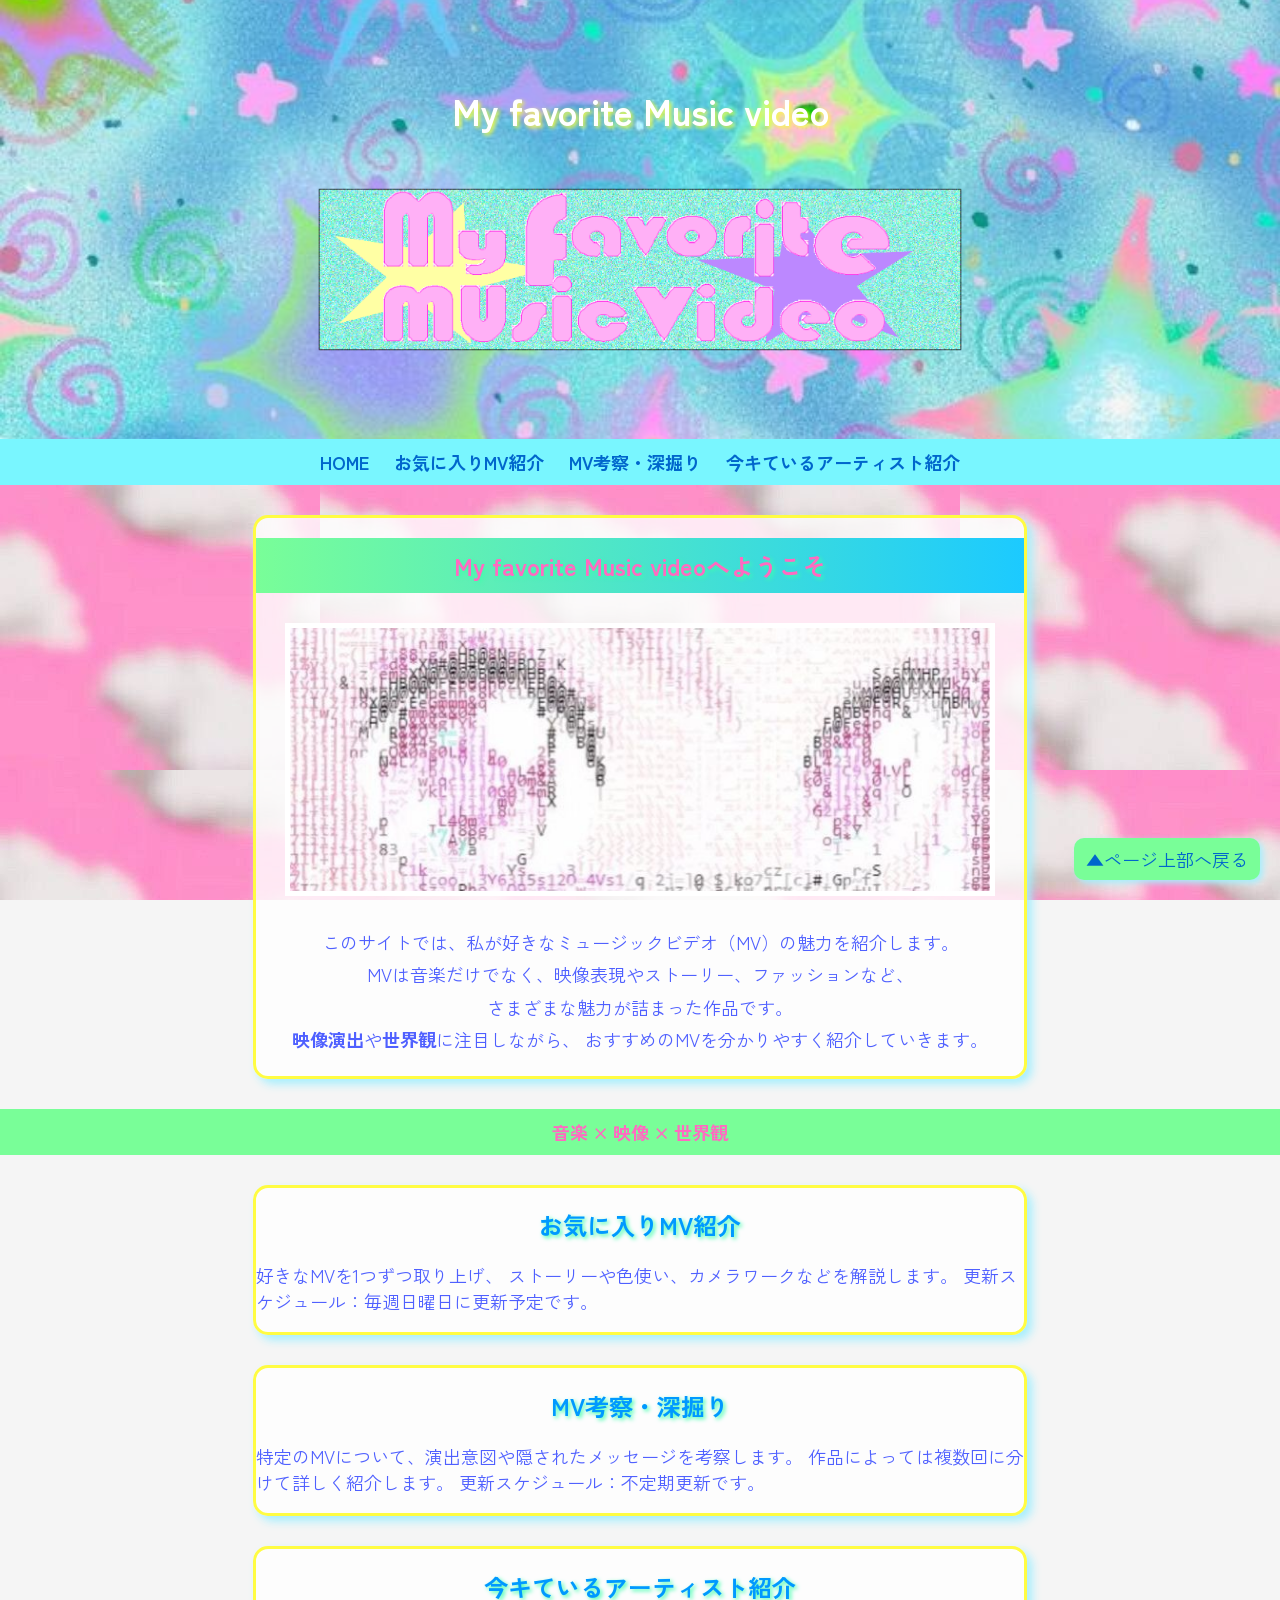
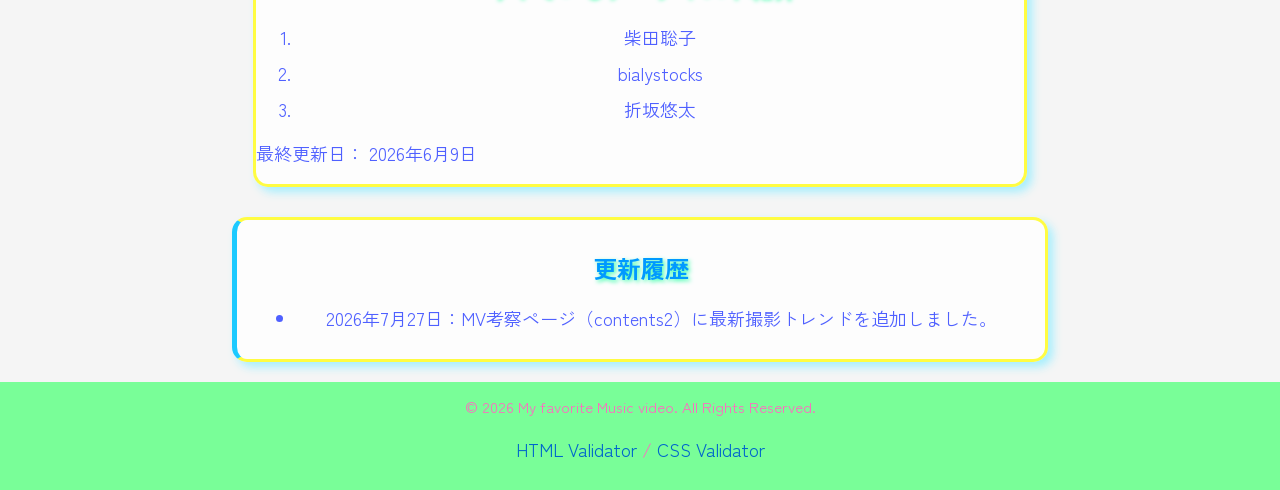
<file: index.html>
<!DOCTYPE html>
<html lang="ja">
<head>
    <meta charset="UTF-8">
    <meta name="description" content="お気に入りのMVを紹介するサイトです。">
    <meta name="viewport" content="width=device-width, initial-scale=1">
    <title>My favorite Music video：トップページ</title>
    <link rel="preconnect" href="https://fonts.googleapis.com">
    <link rel="preconnect" href="https://fonts.gstatic.com" crossorigin="anonymous">
    <link href="https://fonts.googleapis.com/css2?family=Zen+Kaku+Gothic+New&amp;display=swap" rel="stylesheet">
    <link rel="stylesheet" href="css/mystyle.css">

</head>

<body>

<header>
    <h1>My favorite Music video</h1>
    <img src="image/logo.png"
    id="pagetop"
     class="logo"
     width="700"
    height="300"
     alt="My favorite Music video ロゴ画像">
</header>

<nav>
    <a href="index.html">HOME</a>
    <a href="contents1.html">お気に入りMV紹介</a>
    <a href="contents2.html">MV考察・深掘り</a>
    <a href="contents3.html">今キているアーティスト紹介</a>
</nav>

<main>
    <section class="welcome-section">
        <h2 class="subhead">My favorite Music videoへようこそ</h2>
        <img src="image/main.jpeg"
        class="mainimage"
         width="700"
         height="200"
         alt="MVをイメージしたメイン画像">
    
    <p class="welcome-text">
        このサイトでは、私が好きなミュージックビデオ（MV）の魅力を紹介します。<br>
        MVは音楽だけでなく、映像表現やストーリー、ファッションなど、<br>
        さまざまな魅力が詰まった作品です。<br>
        <strong>映像演出</strong>や<strong>世界観</strong>に注目しながら、
        おすすめのMVを分かりやすく紹介していきます。
    </p>
    </section>
</main>
    <div class="box">
        <span><strong>音楽 × 映像 × 世界観</strong></span>
    </div>

    <section>
        <h2>お気に入りMV紹介</h2>

        <p>
            好きなMVを1つずつ取り上げ、
            ストーリーや色使い、カメラワークなどを解説します。
            更新スケジュール：毎週日曜日に更新予定です。
        </p>
    </section>

    <section>
        <h2>MV考察・深掘り</h2>

        <p>
            特定のMVについて、演出意図や隠されたメッセージを考察します。
            作品によっては複数回に分けて詳しく紹介します。
            更新スケジュール：不定期更新です。
        </p>
    </section>

    <section>
        <h2>今キているアーティスト紹介</h2>
        <ol>
            <li>柴田聡子</li>
            <li>bialystocks</li>
            <li>折坂悠太</li>
        </ol>

        <p>
            最終更新日：
            <time datetime="2026-06-09">2026年6月9日</time>
        </p>
        <p><a href="#pagetop" class="topback">▲ページ上部へ戻る</a></p>
    </section>
    <section class="update">
  <h2>更新履歴</h2>
  <ul>
    <li><time datetime="2026-07-27">2026年7月27日</time>：MV考察ページ（contents2）に最新撮影トレンドを追加しました。
    </li>
  </ul>
</section>

<footer>
    <small>
        &copy; 2026 My favorite Music video. All Rights Reserved.
    </small>
    <p>
    <a href="https://validator.w3.org/">HTML Validator</a> /
    <a href="https://jigsaw.w3.org/css-validator/">CSS Validator</a>
    </p>
</footer>

</body>
</html>
</file>
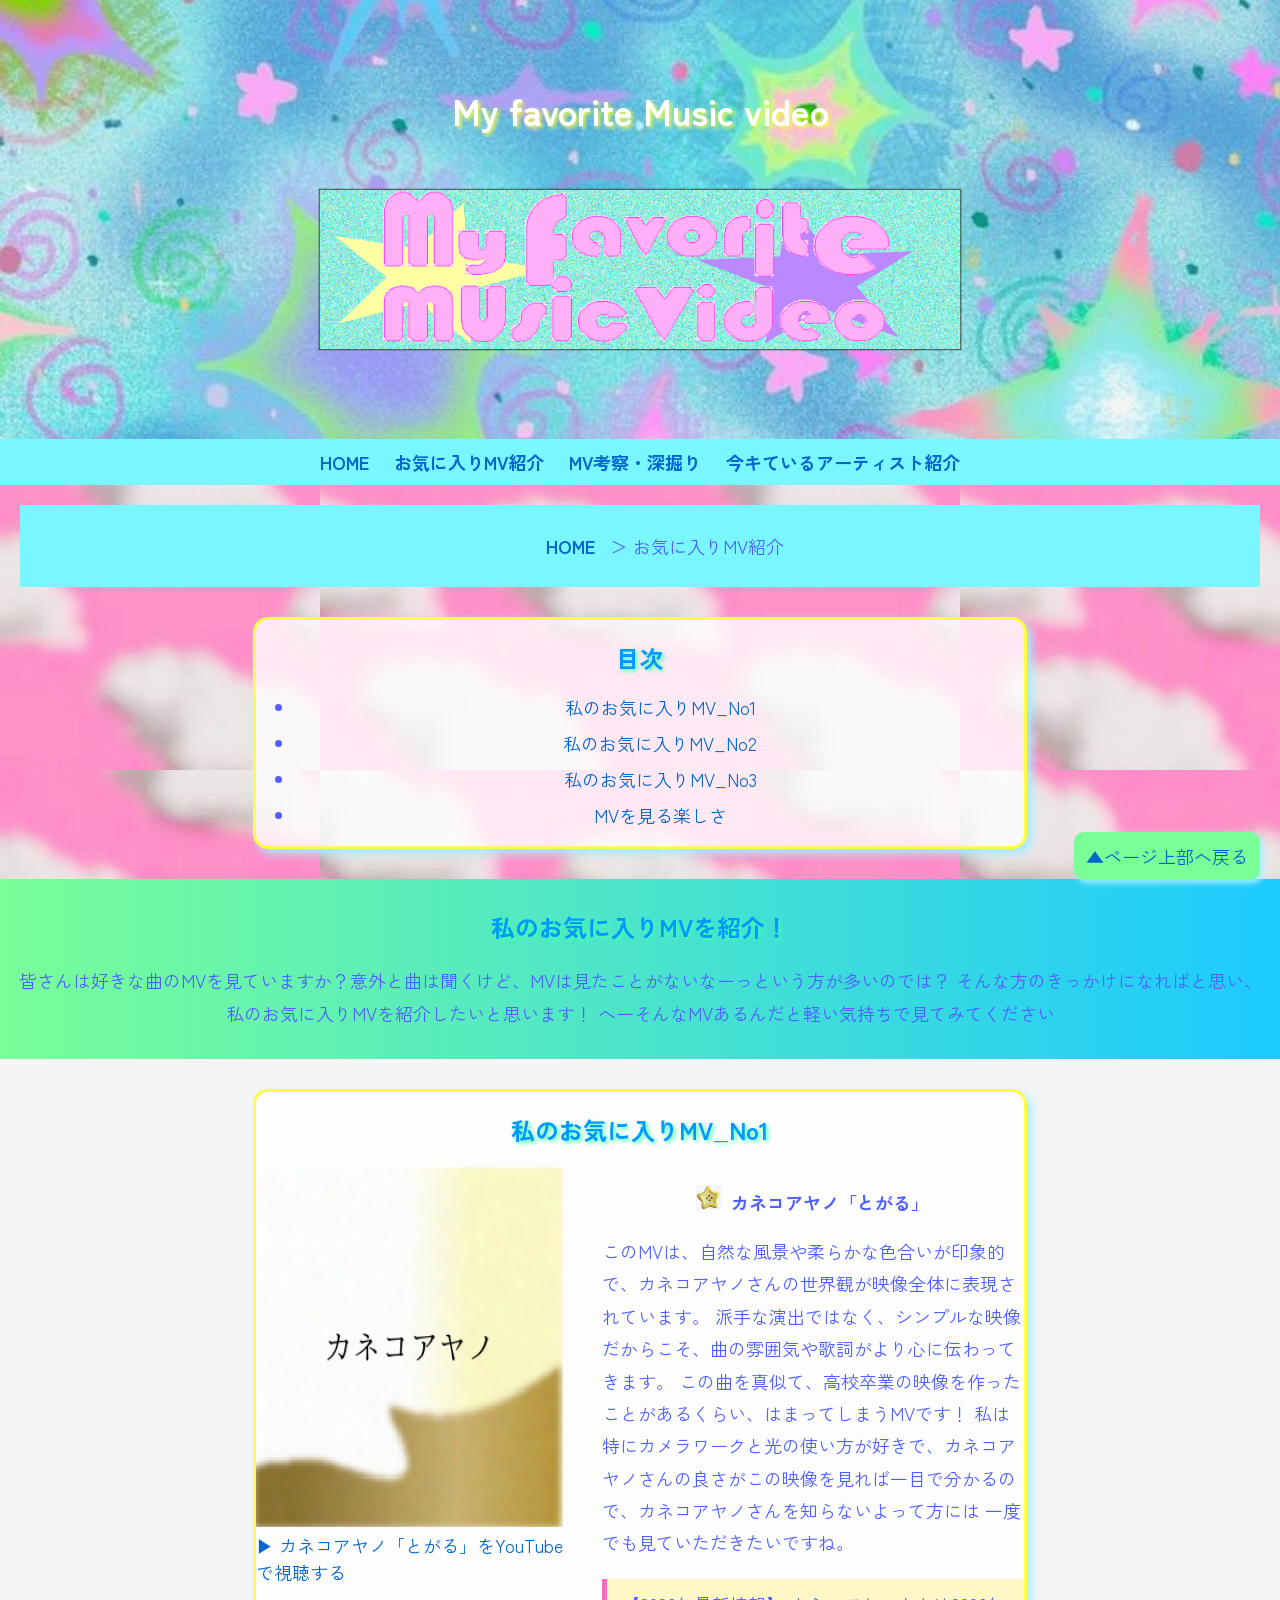
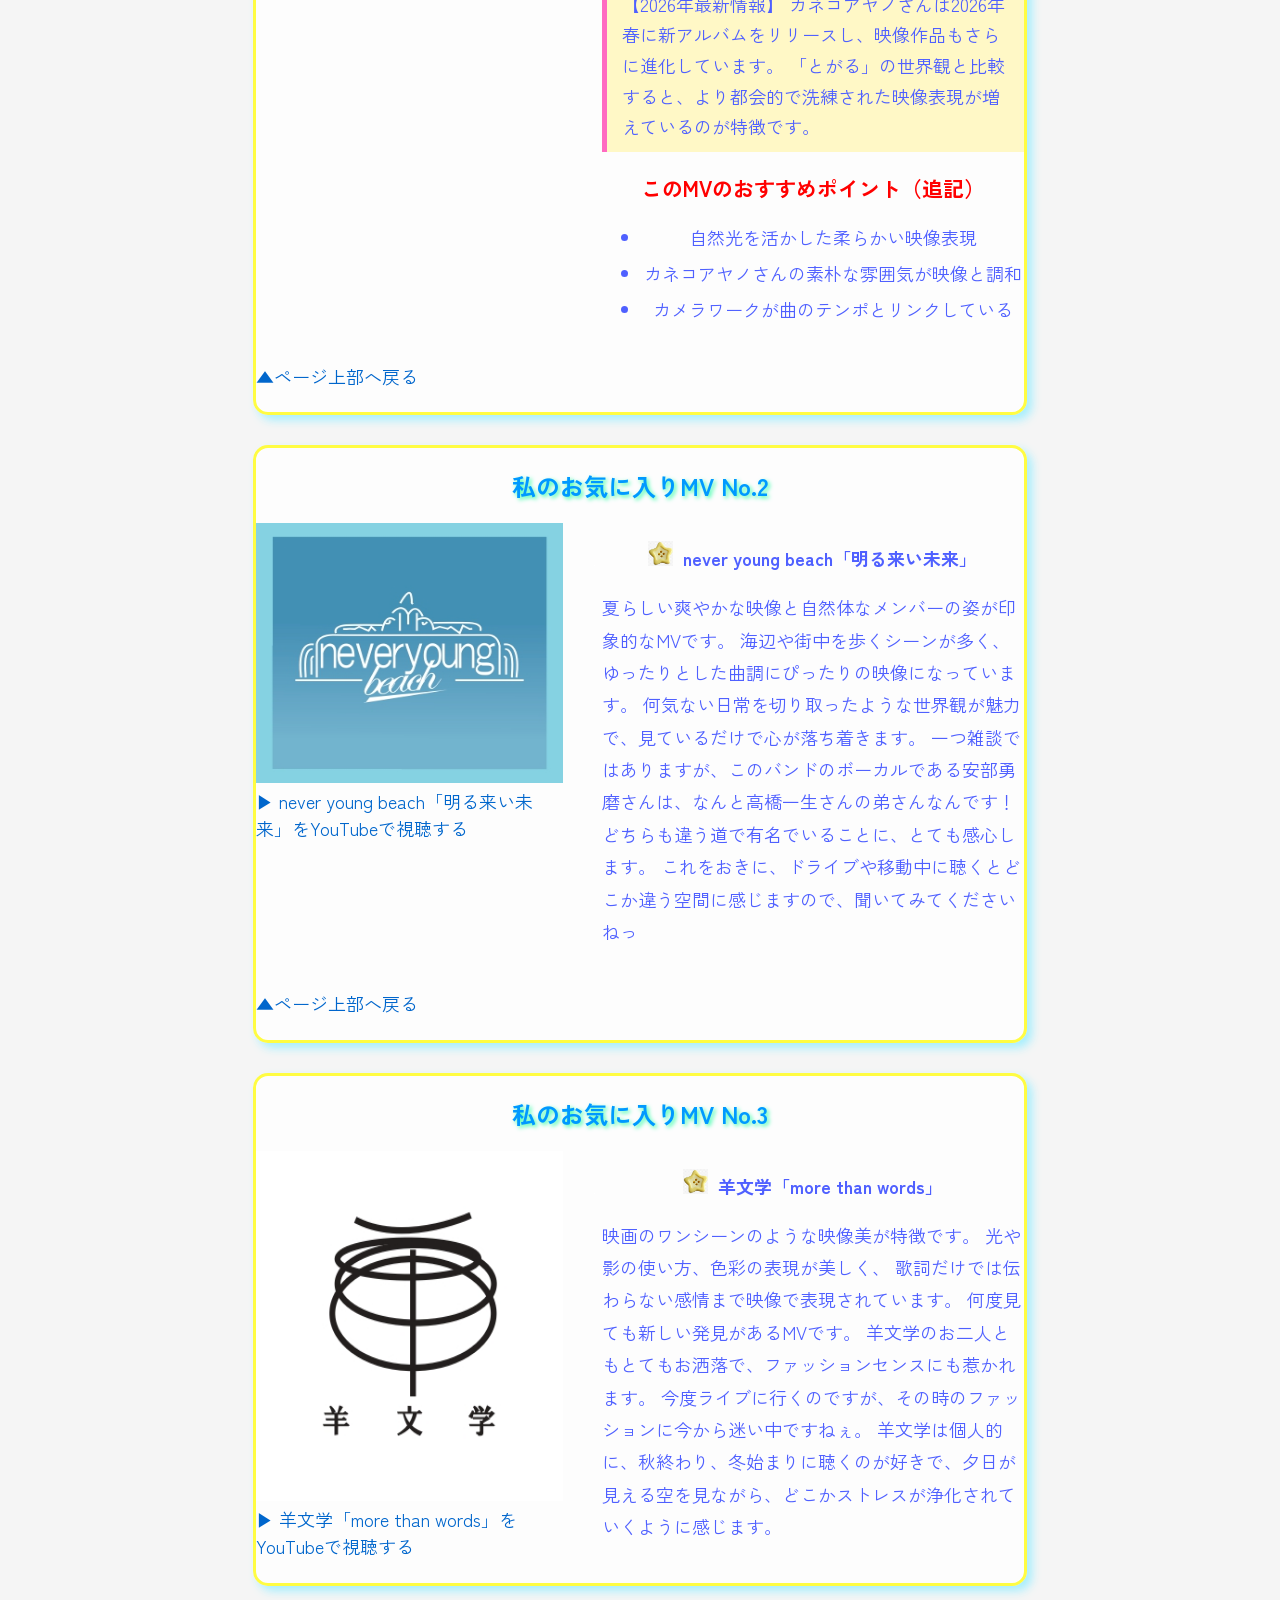
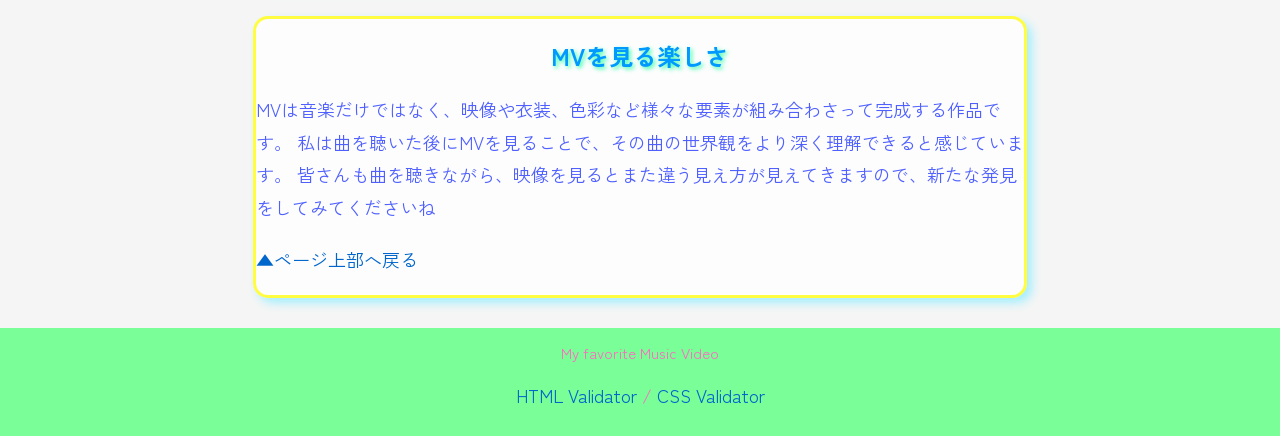
<file: contents1.html>
<!DOCTYPE html>
<html lang="ja">
<head>
    <meta charset="UTF-8">
    <meta name="description" content="お気に入りのMVを紹介するサイトです。">
    <meta name="viewport" content="width=device-width, initial-scale=1">   
    <title>お気に入りMV紹介</title>
    <link rel="preconnect" href="https://fonts.googleapis.com">
    <link rel="preconnect" href="https://fonts.gstatic.com" crossorigin="anonymous">
    <link href="https://fonts.googleapis.com/css2?family=Zen+Kaku+Gothic+New&amp;display=swap" rel="stylesheet">
    <link rel="stylesheet" href="css/mystyle.css">

</head>

<body>

<header>
    <h1>My favorite Music video</h1>
    <img src="image/logo.png"
    id="pagetop"
    class="logo"
    width="700"
    height="200"
    alt="My favorite Music video ロゴ画像">
</header>

<nav>
    <a href="index.html">HOME</a>
    <a href="contents1.html">お気に入りMV紹介</a>
    <a href="contents2.html">MV考察・深掘り</a>
    <a href="contents3.html">今キているアーティスト紹介</a>
</nav>

<nav class="breadcrumb">
<ul>
<li><a href="index.html">HOME</a></li>
<li>＞</li>
<li>お気に入りMV紹介</li>
</ul>
</nav>

<main>
         <section>
        <h2>目次</h2>
        <ul>
            <li><a href="#point1">私のお気に入りMV_No1</a></li>
            <li><a href="#point2">私のお気に入りMV_No2</a></li>
            <li><a href="#point3">私のお気に入りMV_No3</a></li>
            <li><a href="#point4">MVを見る楽しさ</a></li>
        </ul>
        </section>
        <div class="gradient">
            <h2>私のお気に入りMVを紹介！</h2>
            <p> 
            皆さんは好きな曲のMVを見ていますか？意外と曲は聞くけど、MVは見たことがないなーっという方が多いのでは？
            そんな方のきっかけになればと思い、私のお気に入りMVを紹介したいと思います！
            へーそんなMVあるんだと軽い気持ちで見てみてください</P>
        </div>
    <section>
        <h2 id="point1">私のお気に入りMV_No1</h2>
        <div class="left">
            <a href="https://youtu.be/W8wzHOVnU3E" target="_blank">
            <img src="image/kaneko.jpg" 
            width="600"
            height="360"
            alt="カネコアヤノ とがる">
            ▶ カネコアヤノ「とがる」をYouTubeで視聴する
            </a>
        </div>
        <div class="right">
        <ul class="music">
            <li><strong>カネコアヤノ「とがる」</strong></li>
        </ul>
        <p>
            このMVは、自然な風景や柔らかな色合いが印象的で、カネコアヤノさんの世界観が映像全体に表現されています。
            派手な演出ではなく、シンプルな映像だからこそ、曲の雰囲気や歌詞がより心に伝わってきます。
            この曲を真似て、高校卒業の映像を作ったことがあるくらい、はまってしまうMVです！ 
            私は特にカメラワークと光の使い方が好きで、カネコアヤノさんの良さがこの映像を見れば一目で分かるので、カネコアヤノさんを知らないよって方には
            一度でも見ていただきたいですね。
        </p>
         <p class="newinfo">
            【2026年最新情報】  
            カネコアヤノさんは2026年春に新アルバムをリリースし、映像作品もさらに進化しています。  
            「とがる」の世界観と比較すると、より都会的で洗練された映像表現が増えているのが特徴です。
        </p>
        <h3>このMVのおすすめポイント（追記）</h3>
        <ul>
        <li>自然光を活かした柔らかい映像表現</li>
        <li>カネコアヤノさんの素朴な雰囲気が映像と調和</li>
        <li>カメラワークが曲のテンポとリンクしている</li>
        </ul>

        </div>
        <div class="clear"></div>
        <p><a href="#pagetop">▲ページ上部へ戻る</a></p>
    </section>

    <section>
        <h2 id="point2">私のお気に入りMV No.2</h2>
        <div class="left">
            <a href="https://youtu.be/PL9-6rClgXs&amp;list=RDPL9-6rClgXs&amp;start_radio=1" target="_blank">
            <img src="image/never_page-0001.jpg"
            width="500"
            height="260"
            alt="never young beach">
            ▶ never young beach「明る来い未来」をYouTubeで視聴する
            </a>
        </div>
        <div class="right">
        <ul class="music">
            <li><strong>never young beach「明る来い未来」</strong></li>
        </ul>
        <p>
            夏らしい爽やかな映像と自然体なメンバーの姿が印象的なMVです。
            海辺や街中を歩くシーンが多く、ゆったりとした曲調にぴったりの映像になっています。
            何気ない日常を切り取ったような世界観が魅力で、見ているだけで心が落ち着きます。
            一つ雑談ではありますが、このバンドのボーカルである安部勇磨さんは、なんと高橋一生さんの弟さんなんです！
            どちらも違う道で有名でいることに、とても感心します。
            これをおきに、ドライブや移動中に聴くとどこか違う空間に感じますので、聞いてみてくださいねっ
        </p>
    </div>
    <div class="clear"></div>
    <p><a href="#pagetop">▲ページ上部へ戻る</a></p>
    </section>
    <section>
        <h2 id="point3">私のお気に入りMV No.3</h2>
        <div class="left">
            <a href="https://youtu.be/kGY6N9DL4Jw&amp;list=RDkGY6N9DL4Jw&amp;start_radio=1" target="_blank">
            <img src="image/hituzi_page-0001.jpg"
            width="500"
            height="350"
            alt="羊文学">
            ▶ 羊文学「more than words」をYouTubeで視聴する
            </a>
        </div>
        <div class="right">
        <ul class="music">
            <li><strong>羊文学「more than words」</strong></li>
        </ul>
         <p>
            映画のワンシーンのような映像美が特徴です。
            光や影の使い方、色彩の表現が美しく、
            歌詞だけでは伝わらない感情まで映像で表現されています。
            何度見ても新しい発見があるMVです。
            羊文学のお二人ともとてもお洒落で、ファッションセンスにも惹かれます。
            今度ライブに行くのですが、その時のファッションに今から迷い中ですねぇ。
            羊文学は個人的に、秋終わり、冬始まりに聴くのが好きで、夕日が見える空を見ながら、どこかストレスが浄化されていくように感じます。
        </p>
    </div>
    <div class="clear"></div>
    <p><a href="#pagetop" class="topback">▲ページ上部へ戻る</a></p>
    </section>
    <section>
        <h2 id="point4">MVを見る楽しさ</h2>
        <p>
            MVは音楽だけではなく、映像や衣装、色彩など様々な要素が組み合わさって完成する作品です。
            私は曲を聴いた後にMVを見ることで、その曲の世界観をより深く理解できると感じています。
            皆さんも曲を聴きながら、映像を見るとまた違う見え方が見えてきますので、新たな発見をしてみてくださいね
        </p>
        <p><a href="#pagetop">▲ページ上部へ戻る</a></p>
    </section>
</main>

<footer>
    <small>
        My favorite Music Video
    </small>
    <p>
    <a href="https://validator.w3.org/">HTML Validator</a> /
    <a href="https://jigsaw.w3.org/css-validator/">CSS Validator</a>
    </p>
</footer>

</body>
</html>
</file>
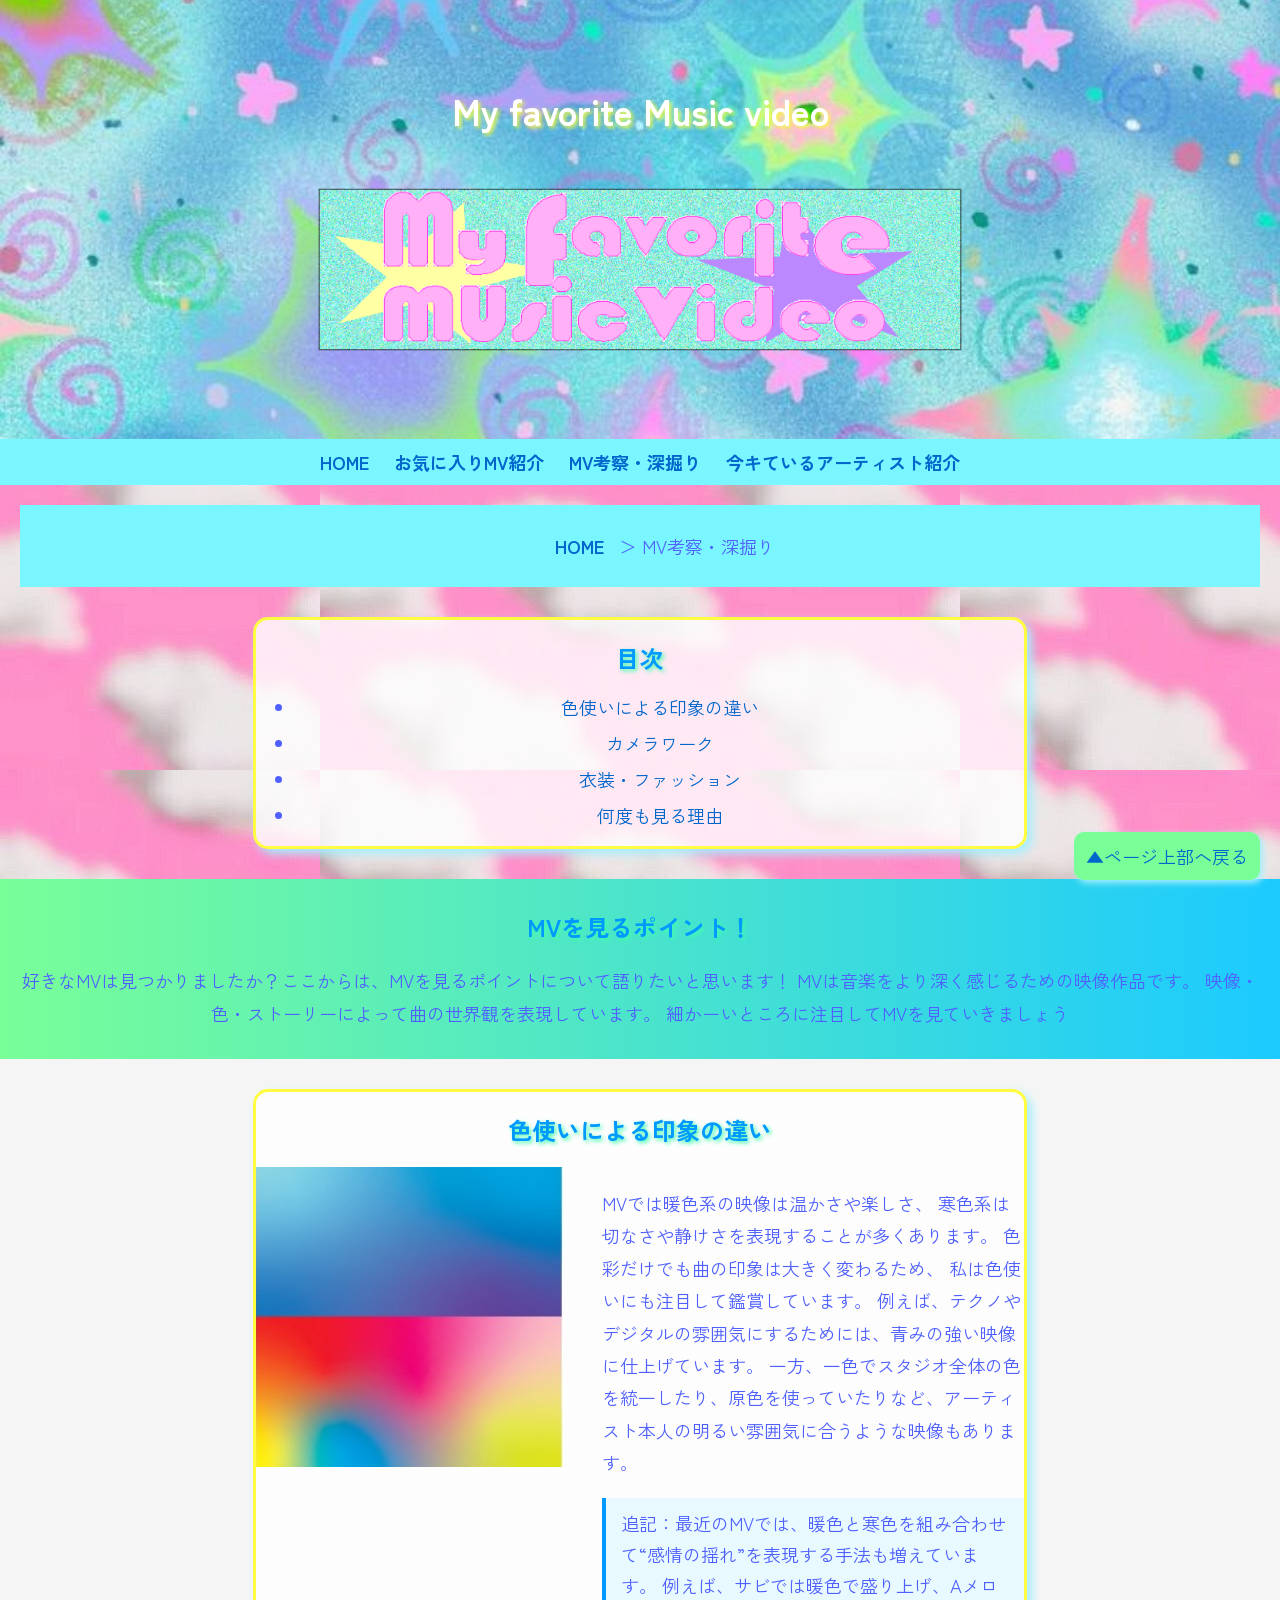
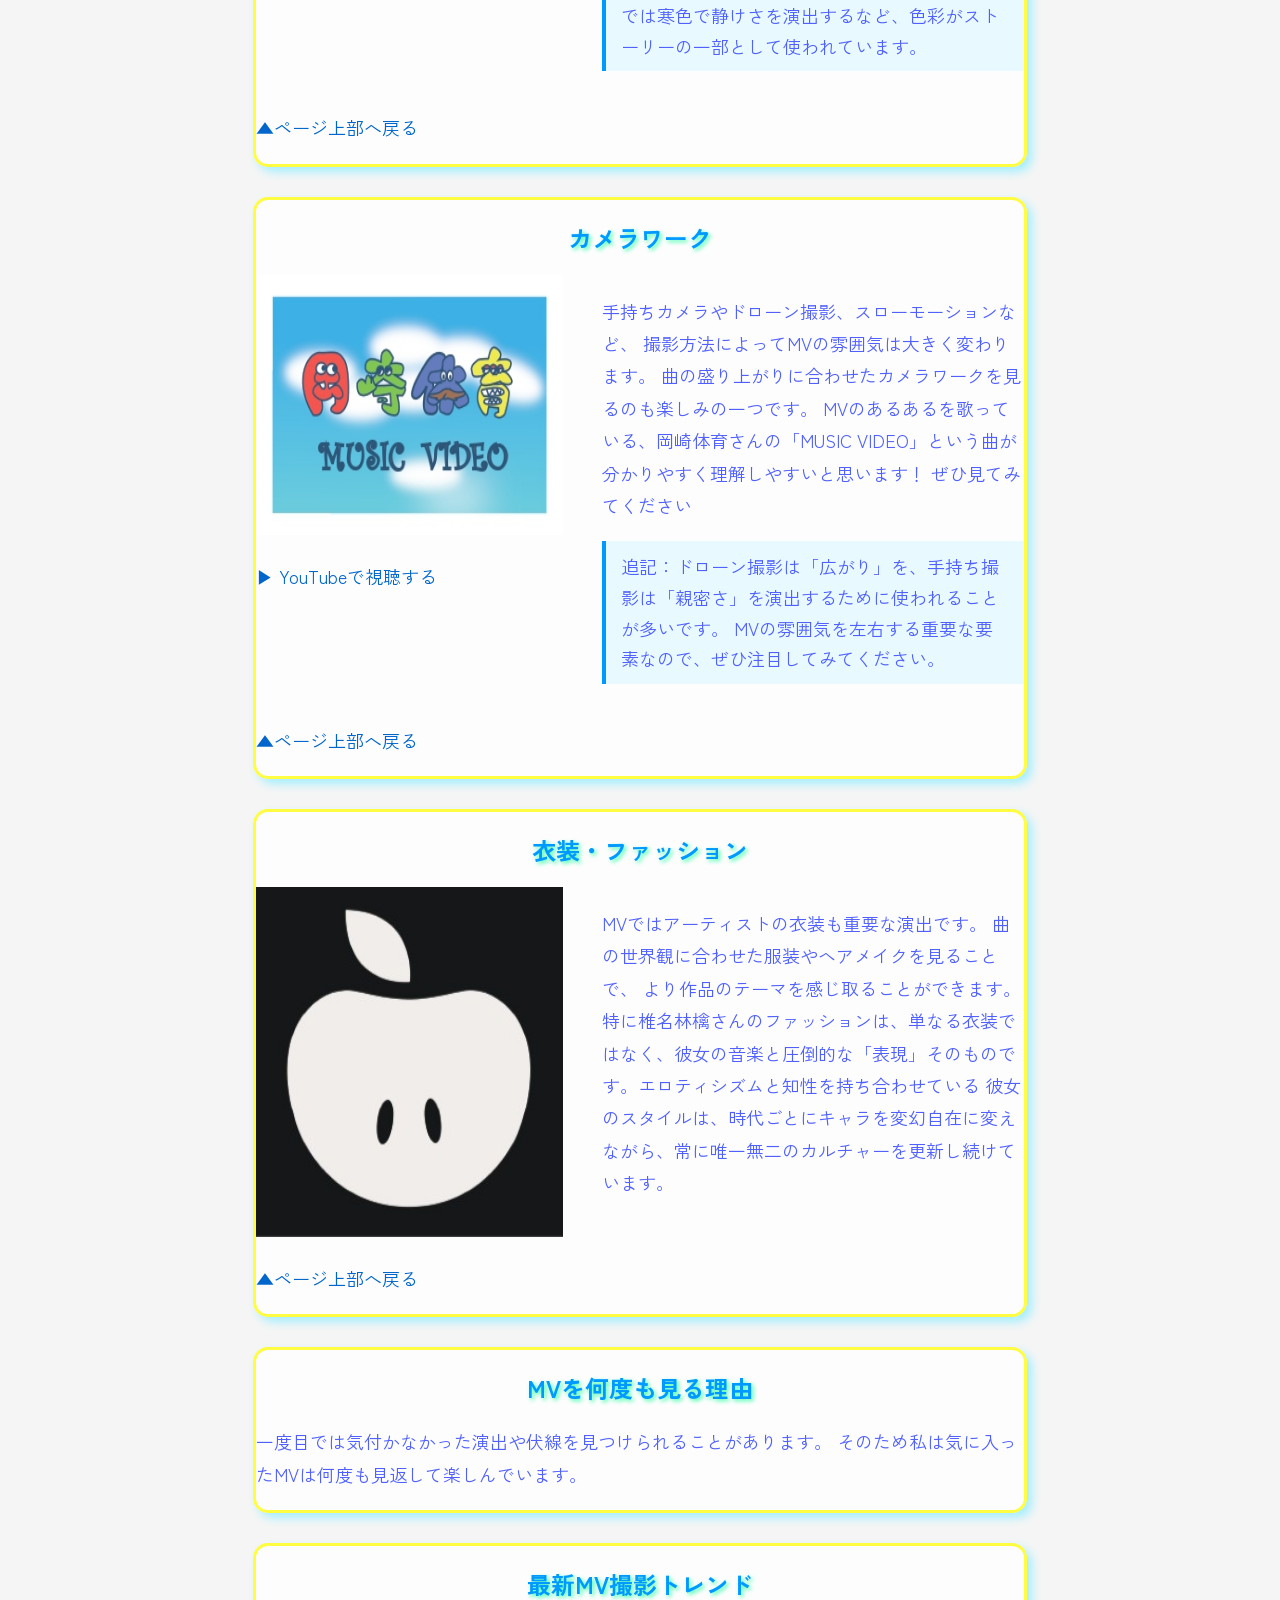
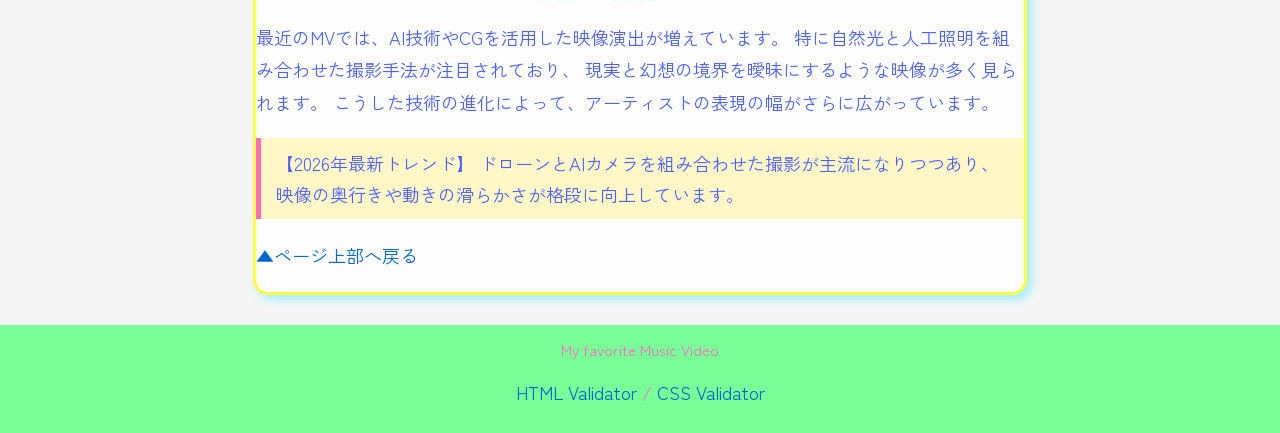
<file: contents2.html>
<!DOCTYPE html>
<html lang="ja">
<head>
    <meta charset="UTF-8">
    <meta name="description" content="お気に入りのMVを紹介するサイトです。">
    <meta name="viewport" content="width=device-width, initial-scale=1">
    <title>MV考察・深掘り</title>
    <link rel="preconnect" href="https://fonts.googleapis.com">
    <link rel="preconnect" href="https://fonts.gstatic.com" crossorigin="anonymous">
    <link href="https://fonts.googleapis.com/css2?family=Zen+Kaku+Gothic+New&amp;display=swap" rel="stylesheet">
    <link rel="stylesheet" href="css/mystyle.css">

</head>

<body>

<header>
    <h1>My favorite Music video</h1>
    <img src="image/logo.png"
    id="pagetop"
     class="logo"
     width="700"
    height="200"
     alt="My favorite Music video ロゴ画像">
</header>

<nav>
    <a href="index.html">HOME</a>
    <a href="contents1.html">お気に入りMV紹介</a>
    <a href="contents2.html">MV考察・深掘り</a>
    <a href="contents3.html">今キているアーティスト紹介</a>
</nav>

<nav class="breadcrumb">
<ul>
<li><a href="index.html">HOME</a></li>
<li>＞</li>
<li>MV考察・深掘り</li>
</ul>
</nav>

<main>
    <section>
        <h2>目次</h2>
        <ul>
            <li><a href="#point1">色使いによる印象の違い</a></li>
            <li><a href="#point2">カメラワーク</a></li>
            <li><a href="#point3">衣装・ファッション</a></li>
            <li><a href="#point4">何度も見る理由</a></li>
        </ul>
    </section>
        <div class="gradient">
            <h2>MVを見るポイント！</h2>
            <p>好きなMVは見つかりましたか？ここからは、MVを見るポイントについて語りたいと思います！
            MVは音楽をより深く感じるための映像作品です。
            映像・色・ストーリーによって曲の世界観を表現しています。
            細かーいところに注目してMVを見ていきましょう

        </p>
        </div>
    <section>
        <h2 id="point1">色使いによる印象の違い</h2>
        <div class="left">
            <img src="image/color.jpg" 
            width="400"
            height="300"
            alt="カラー">
        </div>  
        <div class="right">
        <p>
            MVでは暖色系の映像は温かさや楽しさ、
            寒色系は切なさや静けさを表現することが多くあります。
            色彩だけでも曲の印象は大きく変わるため、
            私は色使いにも注目して鑑賞しています。
            例えば、テクノやデジタルの雰囲気にするためには、青みの強い映像に仕上げています。
            一方、一色でスタジオ全体の色を統一したり、原色を使っていたりなど、アーティスト本人の明るい雰囲気に合うような映像もあります。
        </p>
        <p class="add">
             追記：最近のMVでは、暖色と寒色を組み合わせて“感情の揺れ”を表現する手法も増えています。  
             例えば、サビでは暖色で盛り上げ、Aメロでは寒色で静けさを演出するなど、色彩がストーリーの一部として使われています。
        </p>

        </div>
        <div class="clear"></div>
        
        <p><a href="#pagetop">▲ページ上部へ戻る</a></p>
    </section>
    <section>
        <h2 id="point2">カメラワーク</h2>
        <div class="left">
            <a href="https://youtu.be/fTwAz1JC4yI" target="_blank">
            <img src="image/okazaki_page-0001.jpg" 
            width="400"
            height="260"
            alt="岡崎体育">
            </a>
        <p>
         <a href="https://youtu.be/fTwAz1JC4yI" target="_blank">
            ▶ YouTubeで視聴する
        </a>
        </p>
        </div>
        <div class="right">
        <p>
            手持ちカメラやドローン撮影、スローモーションなど、
            撮影方法によってMVの雰囲気は大きく変わります。
            曲の盛り上がりに合わせたカメラワークを見るのも楽しみの一つです。
            MVのあるあるを歌っている、岡崎体育さんの「MUSIC VIDEO」という曲が分かりやすく理解しやすいと思います！
            ぜひ見てみてください
        </p>
        <p class="add">
            追記：ドローン撮影は「広がり」を、手持ち撮影は「親密さ」を演出するために使われることが多いです。  
            MVの雰囲気を左右する重要な要素なので、ぜひ注目してみてください。
        </p>

        </div>
        <div class="clear"></div>
        <p><a href="#pagetop">▲ページ上部へ戻る</a></p>
    </section>
    <section>
        <h2 id="point3">衣装・ファッション</h2>
        <div class="left">
            <img src="image/siina_page-0001.jpg"
            width="400"
            height="350"
            alt="ファッション">
        </div>
        <div class="right">
        <p>
            MVではアーティストの衣装も重要な演出です。
            曲の世界観に合わせた服装やヘアメイクを見ることで、
            より作品のテーマを感じ取ることができます。
            特に椎名林檎さんのファッションは、単なる衣装ではなく、彼女の音楽と圧倒的な「表現」そのものです。エロティシズムと知性を持ち合わせている
            彼女のスタイルは、時代ごとにキャラを変幻自在に変えながら、常に唯一無二のカルチャーを更新し続けています。
        </p>
        </div>
        <div class="clear"></div>
        <p><a href="#pagetop">▲ページ上部へ戻る</a></p>
    </section>
    <section>
        <h2 id="point4">MVを何度も見る理由</h2>
        <p>
            一度目では気付かなかった演出や伏線を見つけられることがあります。
            そのため私は気に入ったMVは何度も見返して楽しんでいます。
        </p>
        <p><a href="#pagetop" class="topback">▲ページ上部へ戻る</a></p>
    </section>
    <section>
        <h2 id="point5">最新MV撮影トレンド</h2>
         <p>
             最近のMVでは、AI技術やCGを活用した映像演出が増えています。
             特に自然光と人工照明を組み合わせた撮影手法が注目されており、
             現実と幻想の境界を曖昧にするような映像が多く見られます。
             こうした技術の進化によって、アーティストの表現の幅がさらに広がっています。
            </p>
        <p class="newinfo">
            【2026年最新トレンド】  
            ドローンとAIカメラを組み合わせた撮影が主流になりつつあり、
             映像の奥行きや動きの滑らかさが格段に向上しています。
        </p>
        <p><a href="#pagetop">▲ページ上部へ戻る</a></p>
</section>

</main>
<footer>
    <small>
        My favorite Music Video
    </small>
    <p>
    <a href="https://validator.w3.org/">HTML Validator</a> /
    <a href="https://jigsaw.w3.org/css-validator/">CSS Validator</a>
    </p>
</footer>

</body>
</html>
</file>
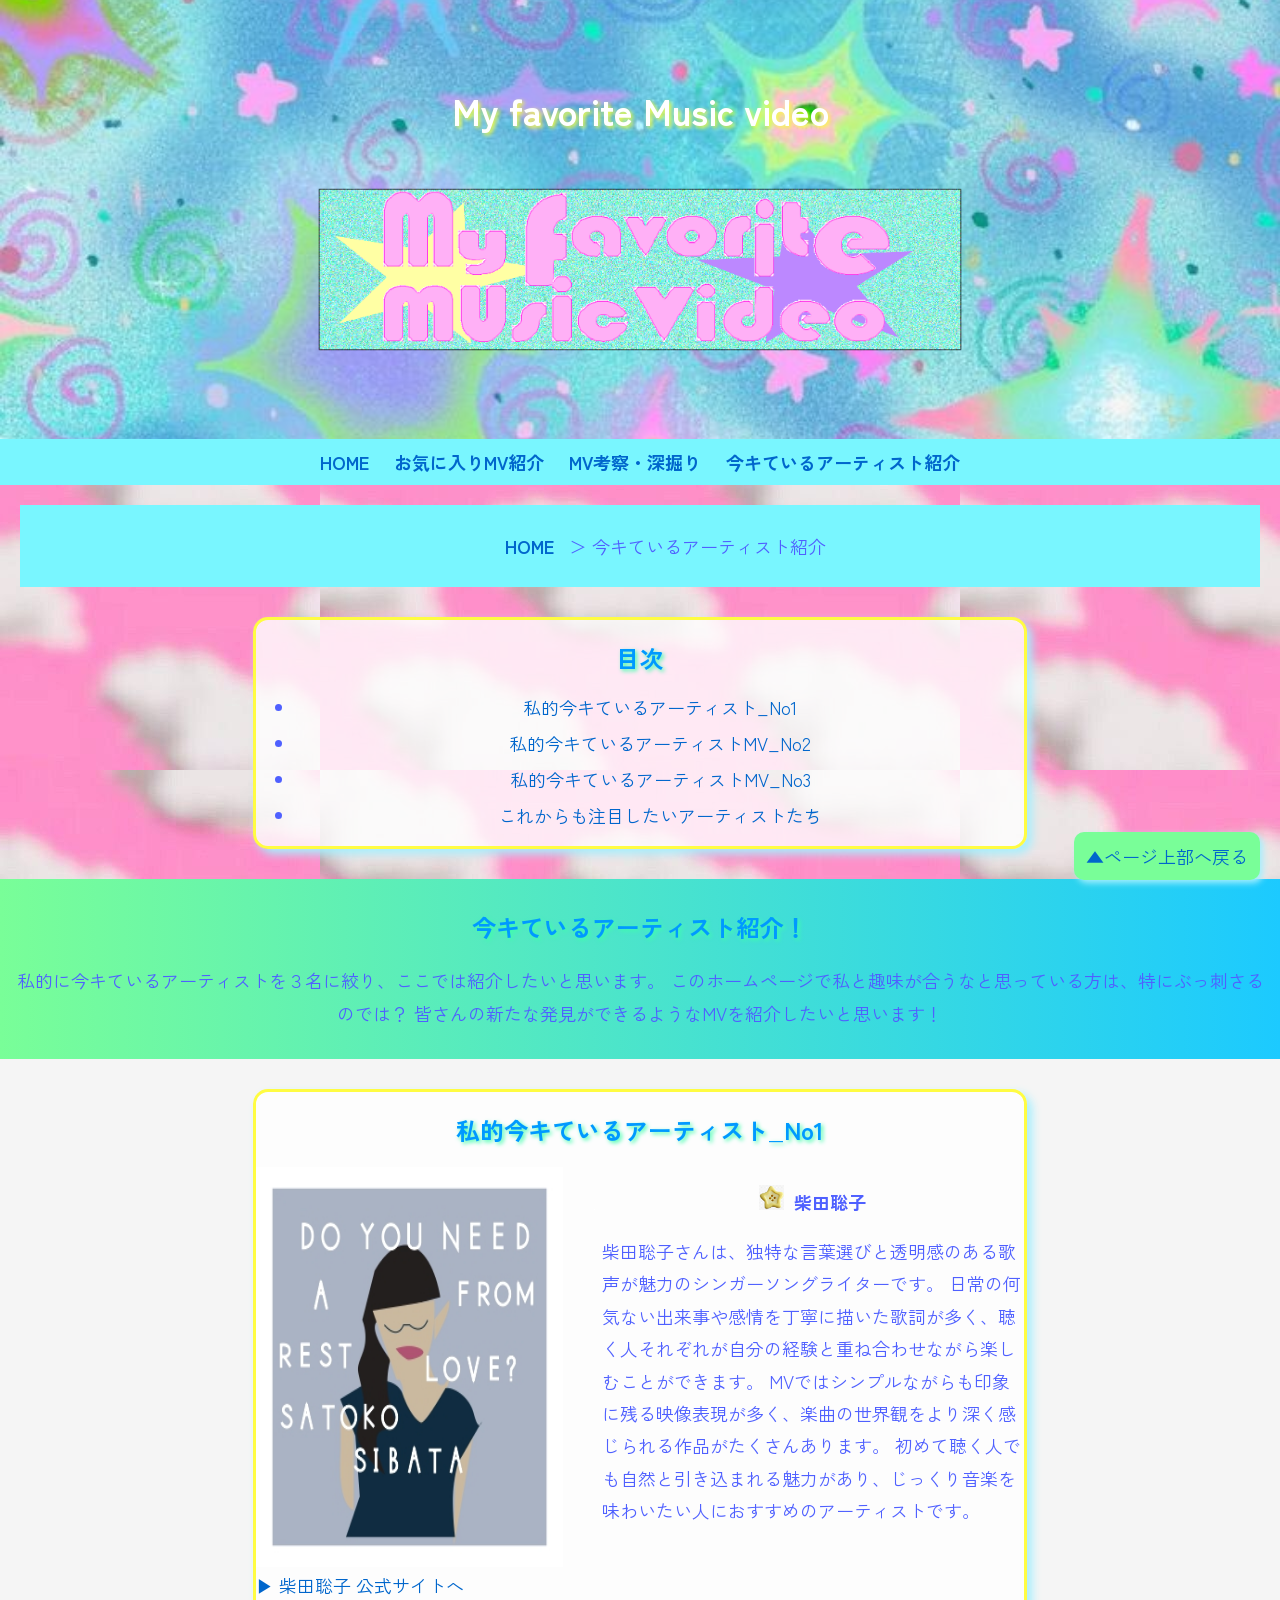
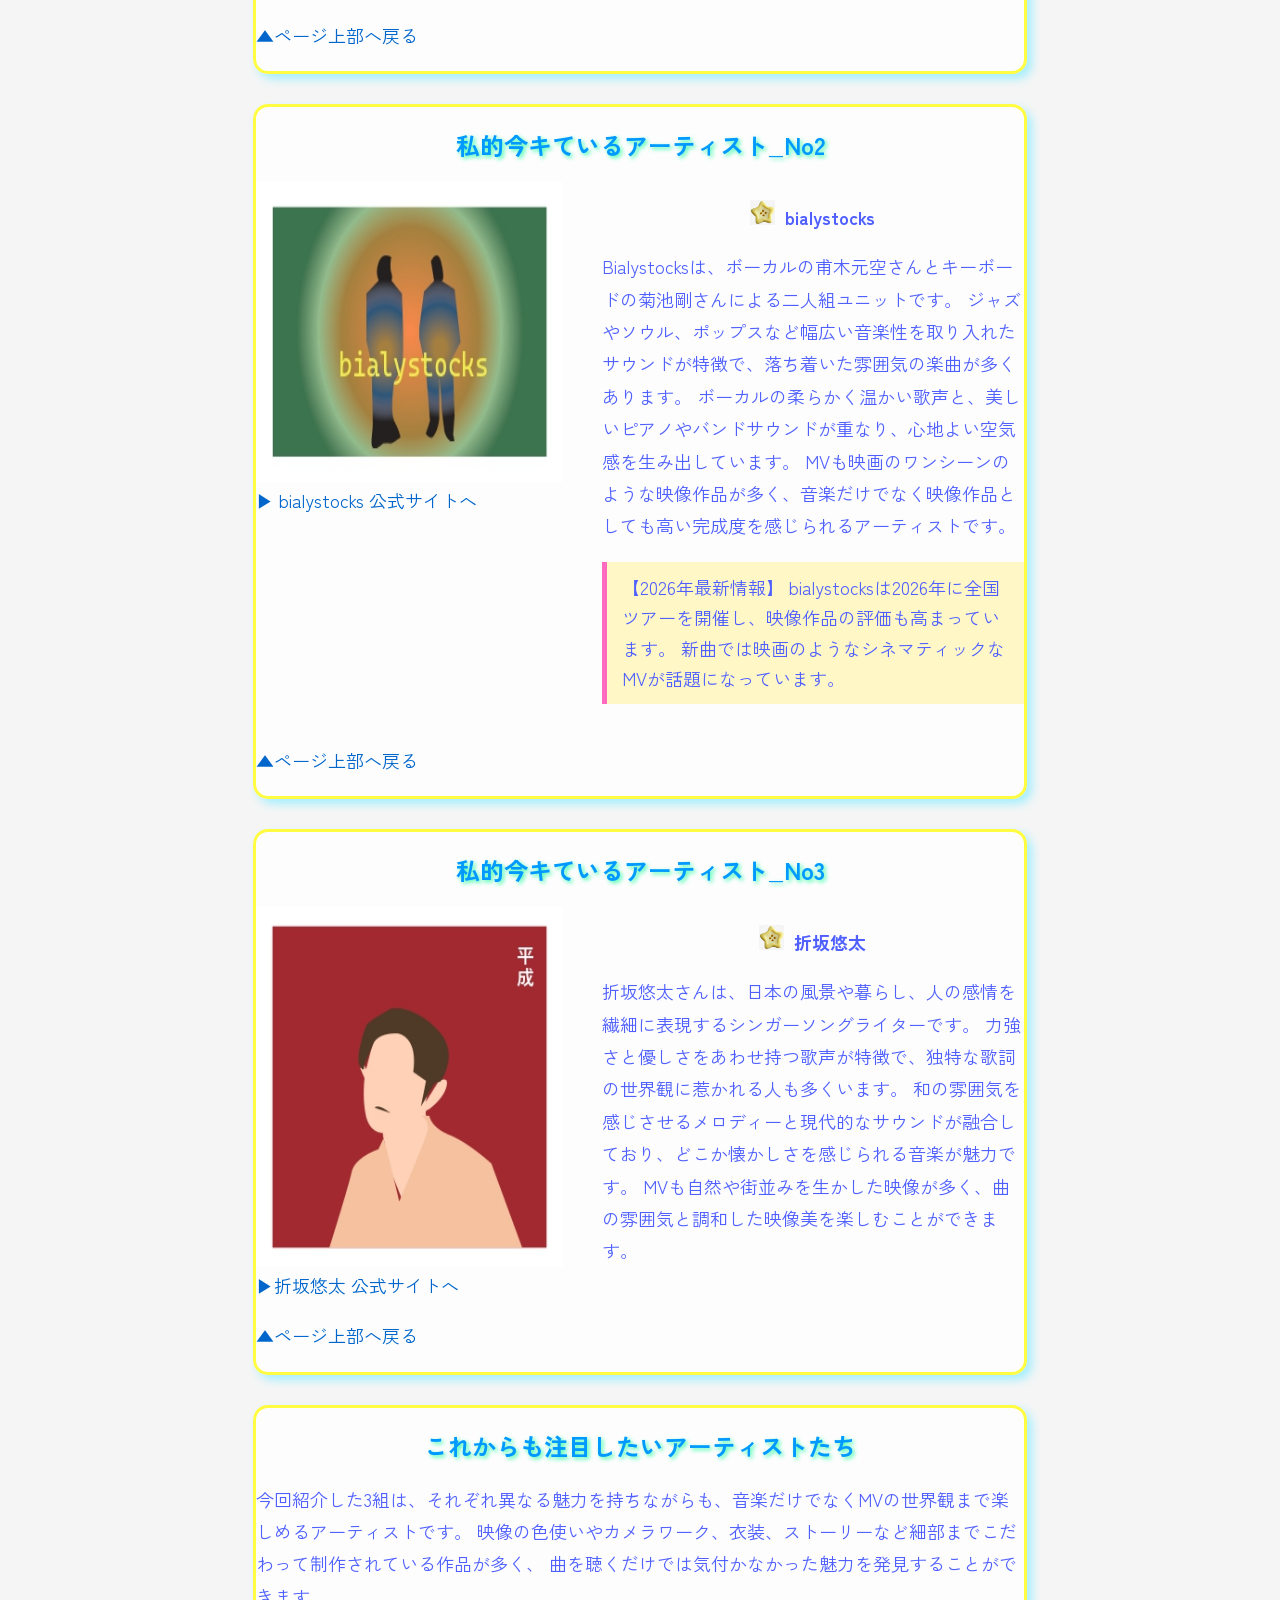
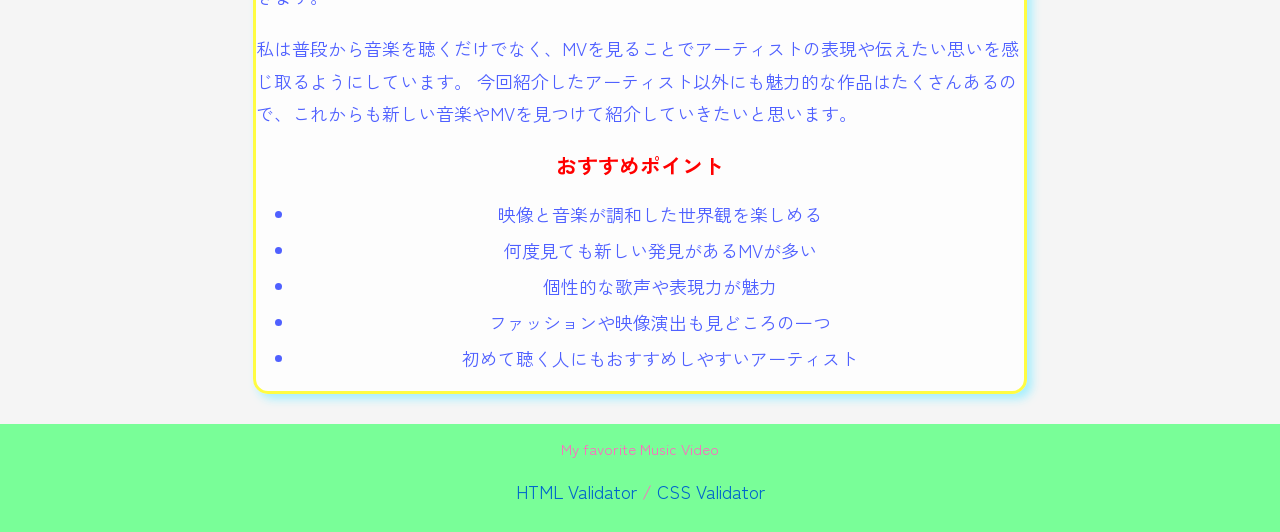
<file: contents3.html>
<!DOCTYPE html>
<html lang="ja">
<head>
    <meta charset="UTF-8">
    <meta name="description" content="今キているアーティスト紹介をするサイトです。">
    <meta name="viewport" content="width=device-width, initial-scale=1">   
    <title>今キているアーティスト紹介</title>
    <link rel="preconnect" href="https://fonts.googleapis.com">
    <link rel="preconnect" href="https://fonts.gstatic.com" crossorigin="anonymous">
    <link href="https://fonts.googleapis.com/css2?family=Zen+Kaku+Gothic+New&amp;display=swap" rel="stylesheet">
    <link rel="stylesheet" href="css/mystyle.css">

</head>

<body>

<header>
    <h1>My favorite Music video</h1>
    <img src="image/logo.png"
    id="pagetop"
    class="logo"
    width="700"
    height="200"
     alt="My favorite Music video ロゴ画像">
</header>

<nav>
    <a href="index.html">HOME</a>
    <a href="contents1.html">お気に入りMV紹介</a>
    <a href="contents2.html">MV考察・深掘り</a>
    <a href="contents3.html">今キているアーティスト紹介</a>
</nav>

<nav class="breadcrumb">
<ul>
<li><a href="index.html">HOME</a></li>
<li>＞</li>
<li>今キているアーティスト紹介</li>
</ul>
</nav>

<main>
     <section>
        <h2>目次</h2>
        <ul>
            <li><a href="#point1">私的今キているアーティスト_No1</a></li>
            <li><a href="#point2">私的今キているアーティストMV_No2</a></li>
            <li><a href="#point3">私的今キているアーティストMV_No3</a></li>
            <li><a href="#point4">これからも注目したいアーティストたち</a></li>
        </ul>
    </section>
        <div class="gradient">
            <h2>今キているアーティスト紹介！</h2>
        <p> 
            私的に今キているアーティストを３名に絞り、ここでは紹介したいと思います。
            このホームページで私と趣味が合うなと思っている方は、特にぶっ刺さるのでは？
            皆さんの新たな発見ができるようなMVを紹介したいと思います！
        </P>
        </div>
    <section>
        <h2 id="point1">私的今キているアーティスト_No1</h2>
        <div class="left">
            <a href="https://shibatasatoko.com" target="_blank">
            <img src="image/satoko_page-0001.jpg" 
            width="500"
            height="400"
            alt="柴田聡子">
            ▶ 柴田聡子 公式サイトへ
            </a>
        </div>
        <div class="right">
        <ul class="music">
            <li><strong>柴田聡子</strong></li>
        </ul>
        <p>
            柴田聡子さんは、独特な言葉選びと透明感のある歌声が魅力のシンガーソングライターです。
            日常の何気ない出来事や感情を丁寧に描いた歌詞が多く、聴く人それぞれが自分の経験と重ね合わせながら楽しむことができます。
            MVではシンプルながらも印象に残る映像表現が多く、楽曲の世界観をより深く感じられる作品がたくさんあります。
            初めて聴く人でも自然と引き込まれる魅力があり、じっくり音楽を味わいたい人におすすめのアーティストです。
        </p>
        </div>
        <div class="clear"></div>
        <p><a href="#pagetop">▲ページ上部へ戻る</a></p>
    </section>

    <section>
        <h2 id="point2">私的今キているアーティスト_No2</h2>
        <div class="left">
            <a href="https://bialystocks.com/profile/" target="_blank">
            <img src="image/bialy_page-0001.jpg" 
            width="400"
            height="300"
            alt="bialystocks">
            ▶ bialystocks 公式サイトへ
            </a>
        </div>
        <div class="right">
        <ul class="music">
            <li><strong>bialystocks</strong></li>
        </ul>
        <p>
             Bialystocksは、ボーカルの甫木元空さんとキーボードの菊池剛さんによる二人組ユニットです。
             ジャズやソウル、ポップスなど幅広い音楽性を取り入れたサウンドが特徴で、落ち着いた雰囲気の楽曲が多くあります。
             ボーカルの柔らかく温かい歌声と、美しいピアノやバンドサウンドが重なり、心地よい空気感を生み出しています。
             MVも映画のワンシーンのような映像作品が多く、音楽だけでなく映像作品としても高い完成度を感じられるアーティストです。
        </p>
        <p class="newinfo">
            【2026年最新情報】  
            bialystocksは2026年に全国ツアーを開催し、映像作品の評価も高まっています。  
            新曲では映画のようなシネマティックなMVが話題になっています。
        </p>

        </div>
        <div class="clear"></div>
        <p><a href="#pagetop">▲ページ上部へ戻る</a></p>
    </section>
    <section>
        <h2 id="point3">私的今キているアーティスト_No3</h2>
        <div class="left">
            <a href="https://orisakayuta.jp/live/" target="_blank">
            <img src="image/orisaka_page-0001.jpg" 
            width="700"
            height="360"
            alt="折坂悠太">
            ▶折坂悠太 公式サイトへ
            </a>
        </div>
        <div class="right">
        <ul class="music">
            <li><strong>折坂悠太</strong></li>
        </ul>
         <p>
            折坂悠太さんは、日本の風景や暮らし、人の感情を繊細に表現するシンガーソングライターです。
            力強さと優しさをあわせ持つ歌声が特徴で、独特な歌詞の世界観に惹かれる人も多くいます。
            和の雰囲気を感じさせるメロディーと現代的なサウンドが融合しており、どこか懐かしさを感じられる音楽が魅力です。
            MVも自然や街並みを生かした映像が多く、曲の雰囲気と調和した映像美を楽しむことができます。
        </p>
    </div>
        <div class="clear"></div>
        <p><a href="#pagetop">▲ページ上部へ戻る</a></p>
    </section>
    <section>
        <h2 id="point4">これからも注目したいアーティストたち</h2>
        <p>
            今回紹介した3組は、それぞれ異なる魅力を持ちながらも、音楽だけでなくMVの世界観まで楽しめるアーティストです。
            映像の色使いやカメラワーク、衣装、ストーリーなど細部までこだわって制作されている作品が多く、
            曲を聴くだけでは気付かなかった魅力を発見することができます。
        </p>
        <p>
            私は普段から音楽を聴くだけでなく、MVを見ることでアーティストの表現や伝えたい思いを感じ取るようにしています。
            今回紹介したアーティスト以外にも魅力的な作品はたくさんあるので、これからも新しい音楽やMVを見つけて紹介していきたいと思います。
        </p>
        <h3>おすすめポイント</h3>
        <ul>
            <li>映像と音楽が調和した世界観を楽しめる</li>
            <li>何度見ても新しい発見があるMVが多い</li>
            <li>個性的な歌声や表現力が魅力</li>
            <li>ファッションや映像演出も見どころの一つ</li>
            <li>初めて聴く人にもおすすめしやすいアーティスト</li>
        </ul>
        <p><a href="#pagetop" class="topback">▲ページ上部へ戻る</a></p>
    </section>
</main>

<footer>
    <small>
        My favorite Music Video
    </small>
    <p>
    <a href="https://validator.w3.org/">HTML Validator</a> /
    <a href="https://jigsaw.w3.org/css-validator/">CSS Validator</a>
    </p>
</footer>

</body>
</html>
</file>
<file: css/mystyle.css>
body {
    background-color: #f5f5f5;
    color: #4f60ff;
    font-family: "Zen Kaku Gothic New",sans-serif;
    font-size: 18px;
    margin: 0;
    background-image: url("../image/backimage.jpeg");
    background-repeat: repeat;
    background-position: center;
    background-attachment: fixed;
}

header {
    background-image: url("../image/logoback.jpeg");
    background-repeat: no-repeat;
    background-position: center;
    background-size: cover;
    color: #ffffff;
    padding: 60px;
    text-align: center;
}
h1 {
    text-shadow: 2px 2px 4px #f9ff3e;
    
}


.subhead {
    background: linear-gradient(90deg,#79fe98,#1ccaff);
    background-color: #79fe98;
    color: #ff6ac1;
    text-align: center;
    padding: 10px;
}

section {
    width: 60%;
    margin: 30px auto;
    border: 3px solid #fffc42;
    border-radius: 15px;
    box-shadow: 5px 5px 10px #a5effe;
    background-color: rgba(255, 255, 255, 0.8);
}

h2 {
    color: #0099ff;
    font-size: 24px;
    text-shadow: 2px 2px 4px #3effab;
    text-align: center;
}

h3{
    color: #ff0000;
    text-align: center; 
}

.welcome-text{
    text-align: center;
}

.box {
    background-color: #79fe98;
    color: #ff6ac1;
    padding: 10px;
    margin: 10px 0;
    text-align: center;
}

footer {
    background-color: #79fe98;
    color: #ff6ac1;
    text-align: center;
    padding: 10px;
}

.logo {
    width: 80%;
    max-width: 700px;

    height: auto;

    display: block;

    margin: 0 auto;
}

.mainimage {
    width: 700px;

    height: auto;

    display: block;

    margin: 30px auto;

    border: 5px solid #ffffff;
}

main p,article p {

    margin: 20px auto;

    line-height: 1.8;
}

ol{
    list-style-type: decimal;
}
li{
    margin-bottom: 10px;
    text-align: center;
}

nav{
    background-color: rgb(121, 246, 255);
    text-align: center;
    padding: 10px;
}

nav a{
    font-weight: bold;
    text-decoration: none;
    margin: 10px;
}

a:link{
    color:#0066cc;
    text-decoration:none;
}

a:visited{
    color:rgb(192, 154, 253);
}

a:hover{
    color:#ff6ac1;
    text-decoration:underline;
}

a:active{
    color:orange;
}

.left{
    float: left;
    width: 40%;
}

.right{
    width: 55%;
    float: right;
}

.clear{
    clear: both;
}

img{
    max-width: 100%;
}

@media screen and (max-width:600px){
    body{
        font-size: 16px;
    }
    section{
        width: 90%;
    }
    .left,
    .right{
        float: none;
        width: 100%;
    }
}

.gradient{
    background: linear-gradient(90deg,#79fe98,#1ccaff);
    text-align: center;
    padding: 10px;
}

.music {
    list-style-image: url("[data-uri]");
    padding-left: 0;
}
    

.music li::before{
    content:"";
    display:inline-block;
    width:25px;
    height:25px;
    background-image:url("../image/mebosi.jpg");
    background-size:cover;
    margin-right:10px;
}


.breadcrumb{
    margin:20px;
}

.breadcrumb li{
    display:inline;
}
     @media print{
    nav{
    display:none;
}
    body{
    background:none;
    color:#000;
}
section{
    box-shadow:none;
    border:1px solid #000;
}
.left iframe{
    width:100%;
    aspect-ratio:16 / 9;
    height:auto;
    border:0;
     }}

.topback {
    position: fixed;
    right: 20px;
    bottom: 20px;
    background-color: #79fe98;
    color: #ff6ac1;
    padding: 8px 12px;
    border-radius: 10px;
    text-decoration: none;
    box-shadow: 3px 3px 6px #a5effe;
}

.update {
    background-color: rgba(255,255,255,0.8);
    border-left: 5px solid #1ccaff;
    padding: 10px 20px;
    margin: 20px auto;
}
.newinfo {
  background-color: #fff8c6;
  border-left: 5px solid #ff6ac1;
  padding: 10px 15px;
  margin-top: 15px;
  line-height: 1.7;
}
.topback:hover {
    background-color: #1ccaff;
    color: #fff;
    transform: scale(1.05);
    transition: 0.2s;
}
.add {
    background-color: #e8faff;
    border-left: 4px solid #0099ff;
    padding: 10px 15px;
    margin-top: 15px;
    line-height: 1.7;
}
</file>
